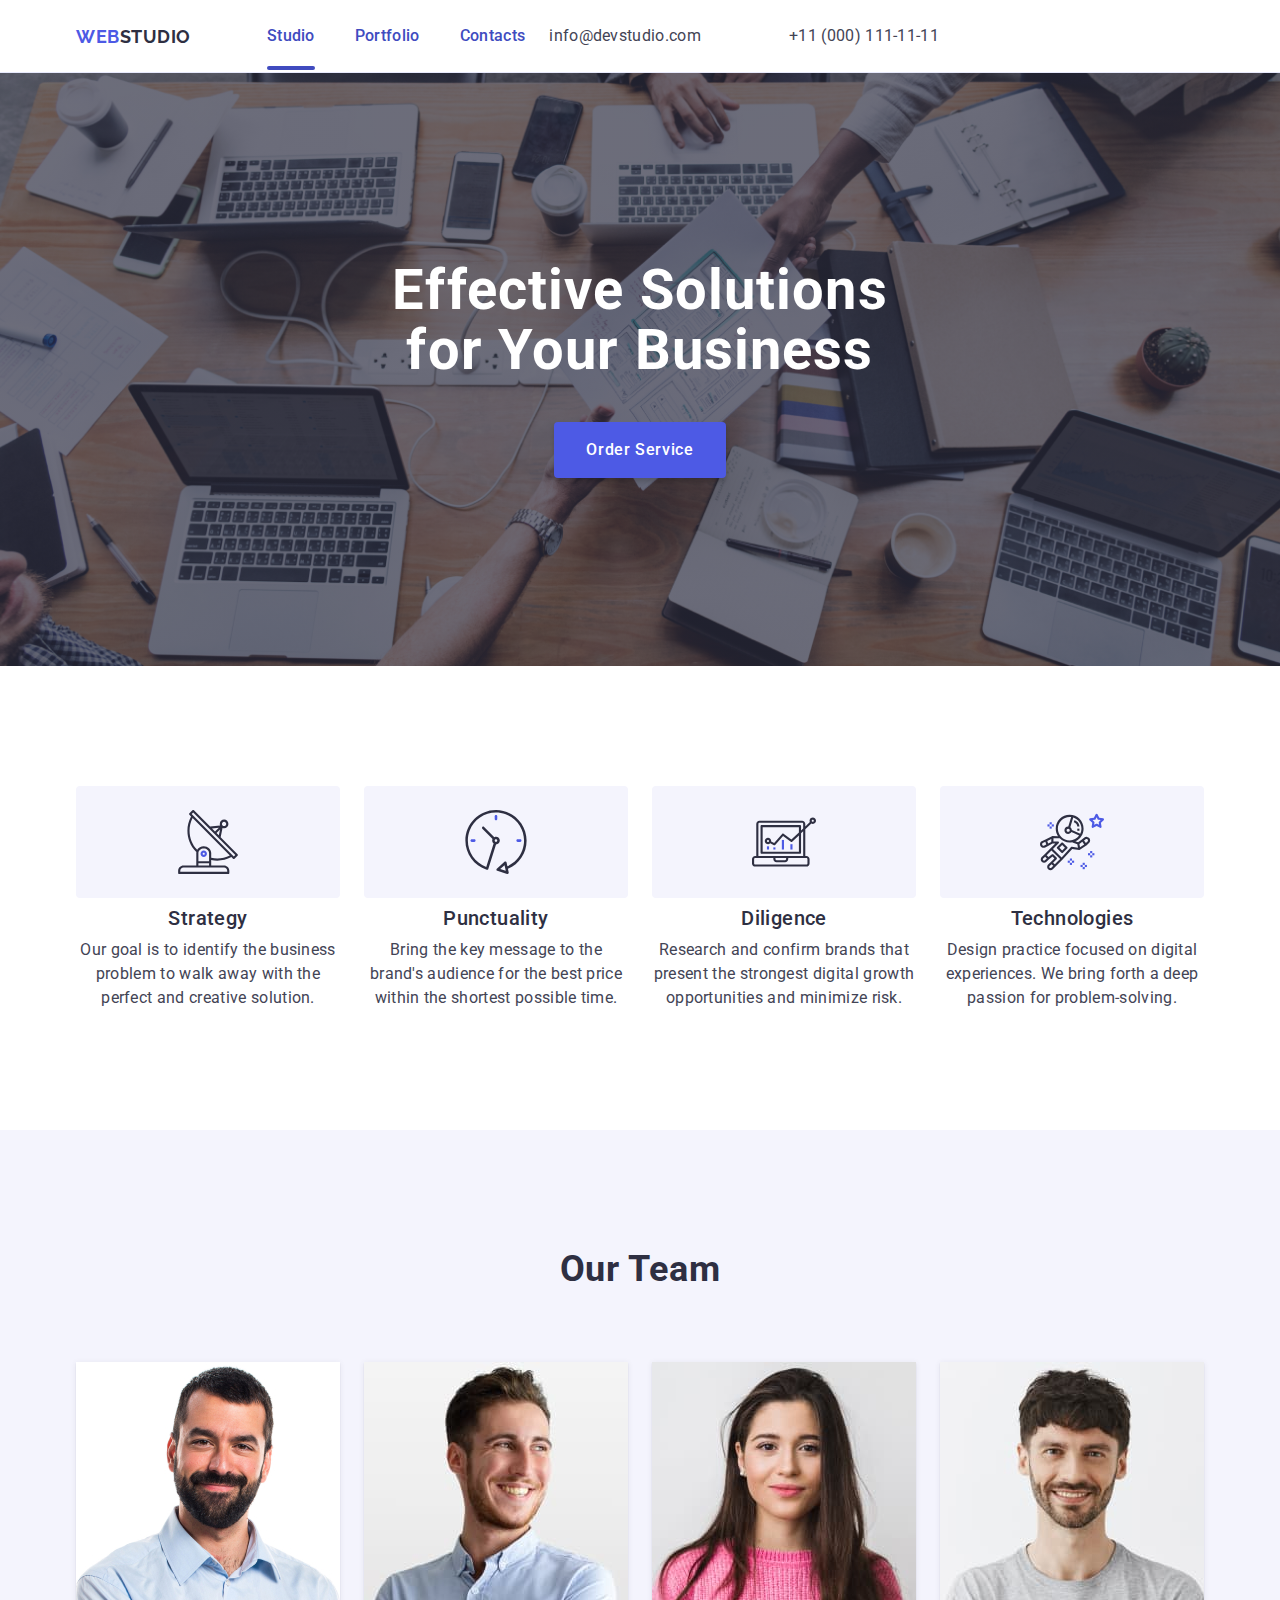
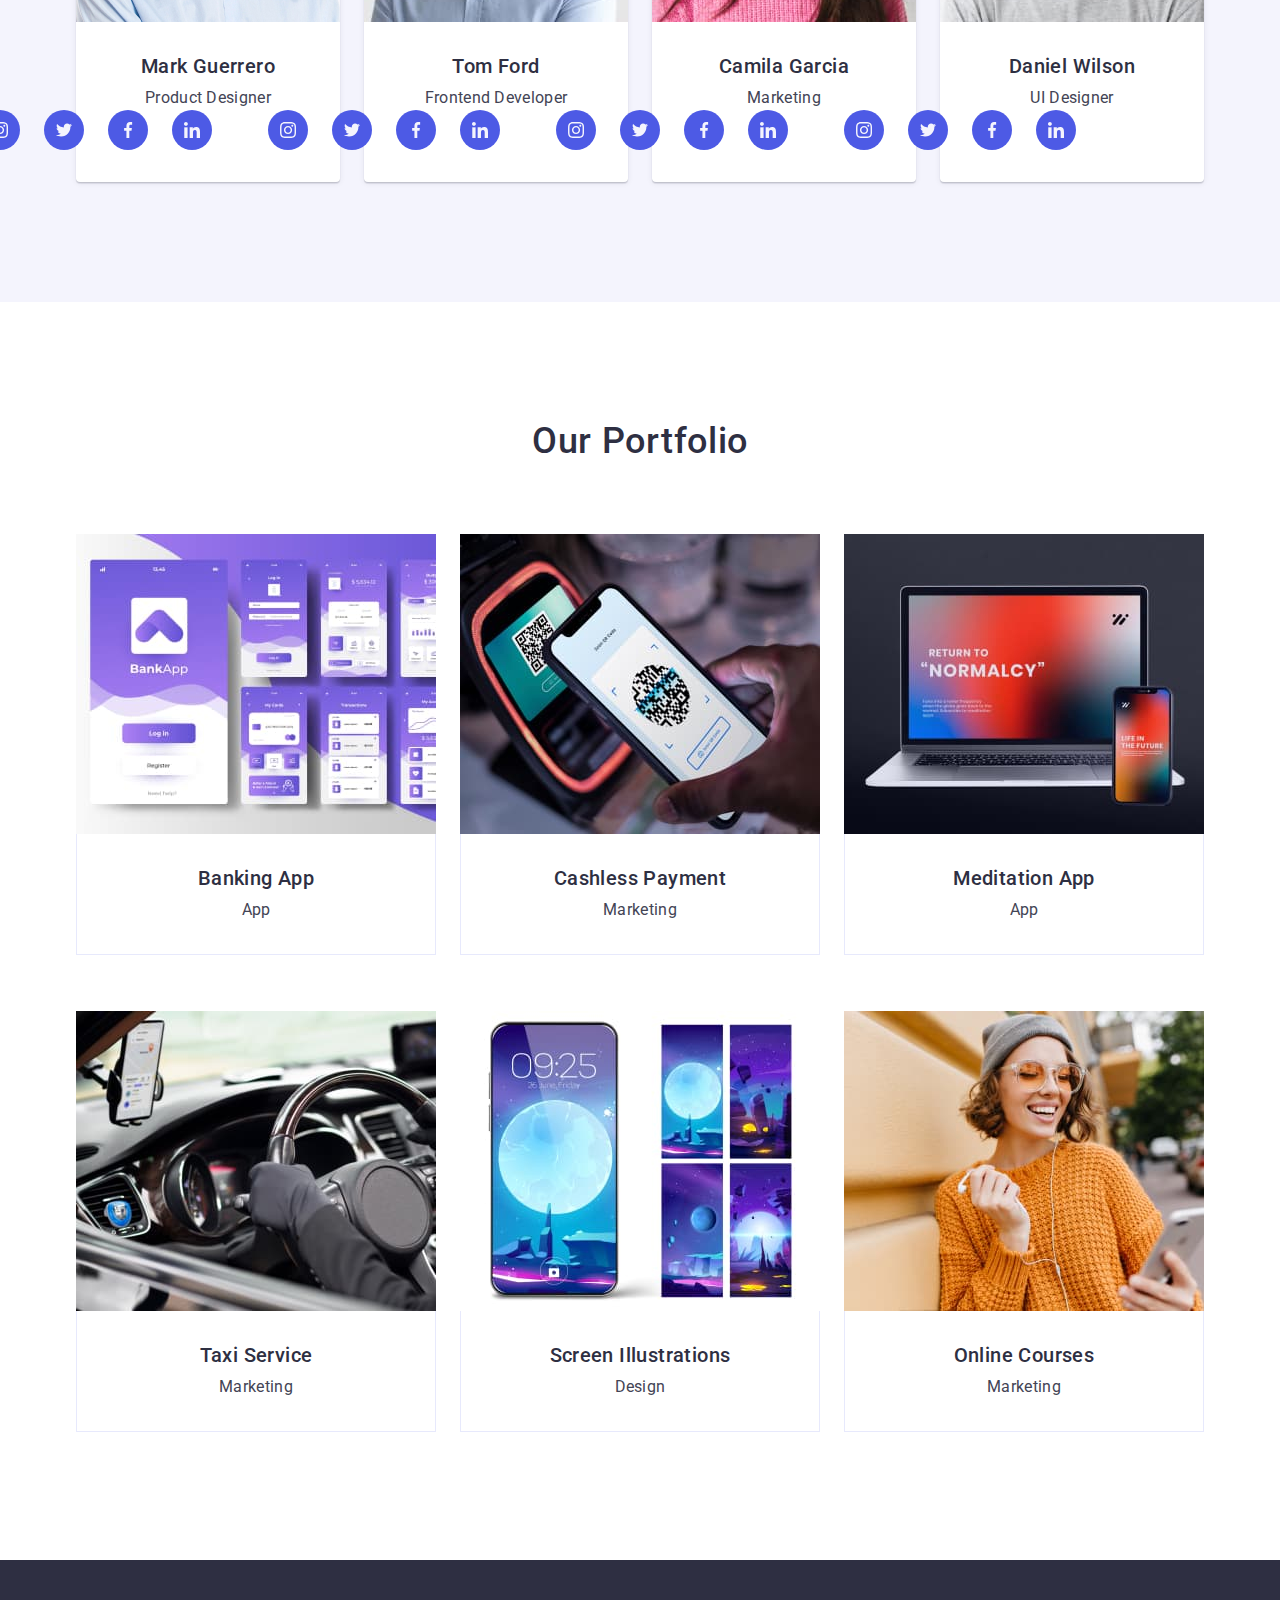
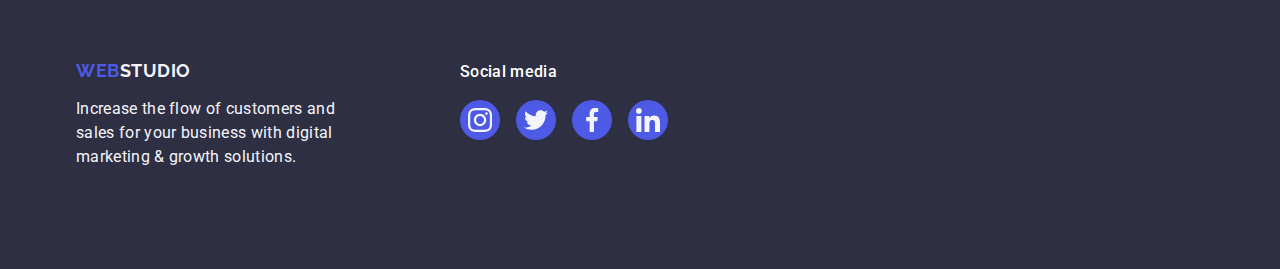
<file: index.html>
<!DOCTYPE html>
<html lang="en">
  <head>
    <meta charset="UTF-8" />
    <meta name="viewport" content="width=device-width, initial-scale=1.0" />
    <link
      rel="stylesheet"
      href="https://cdnjs.cloudflare.com/ajax/libs/modern-normalize/2.0.0/modern-normalize.min.css"
    />
    <link rel="preconnect" href="https://fonts.googleapis.com" />
    <link rel="preconnect" href="https://fonts.gstatic.com" crossorigin />
    <link
      href="https://fonts.googleapis.com/css2?family=Raleway:wght@700&family=Roboto:wght@400;500;700&display=swap"
      rel="stylesheet"
    />
    <link rel="stylesheet" href="./css/style.css" />

    <title>WEBSTUDIO</title>
  </head>
  <body>
    <header class="page-header">
      <div class="div-page-header container">
        <nav class="page-navigation-header">
          <a class="logotipe link" href="./index.html"
            >Web<span class="header-logo-accent">Studio</span></a
          >
          <ul class="menu list">
            <li class="menu-item">
              <a class="menu-link page link" href="./index.html">Studio</a>
            </li>
            <li class="menu-item">
              <a class="menu-link link" href="">Portfolio</a>
            </li>
            <li class="menu-item">
              <a class="menu-link link" href="">Contacts</a>
            </li>
          </ul>
        </nav>

        <address class="page-info">
          <ul class="menu-info-list list">
            <li class="info-item-list">
              <a class="info-link link" href="mailto:info@devstudio.com"
                >info@devstudio.com</a
              >
            </li>
            <li class="info-item-list">
              <a class="info-link link" href="tel:+110001111111"
                >+11 (000) 111-11-11</a
              >
            </li>
          </ul>
        </address>
      </div>
    </header>
    <main>
      <!-- Секція 1 -->
      <section class="main-section-page">
        <div class="container">
          <h1 class="conteiner-main-title">
            Effective Solutions for Your Business
          </h1>
          <button class="button-main-order" type="button">Order Service</button>
        </div>
      </section>

      <!-- секція2 -->
      <section class="main-section-info">
        <div class="container">
          <h2 class="visually-hidden">About us</h2>
          <ul class="characteristic-main-info list">
            <li class="main-info-comp link">
              <div class="div-visually-icon">
                <svg
                  class="visually-icon-info"
                  width="64"
                  height="64"
                  aria-label="antenna logo"
                >
                  <use href="./images/icons.svg#icon-antenna"></use>
                </svg>
              </div>
              <h3 class="title_main_info">Strategy</h3>
              <p class="paragraph-section-info">
                Our goal is to identify the business problem to walk away with
                the perfect and creative solution.
              </p>
            </li>
            <li class="main-info-comp link">
              <div class="div-visually-icon">
                <svg class="visually-icon-info" width="64" height="64">
                  <use href="./images/icons.svg#icon-clock"></use>
                </svg>
              </div>
              <h3 class="title_main_info">Punctuality</h3>
              <p class="paragraph-section-info">
                Bring the key message to the brand's audience for the best price
                within the shortest possible time.
              </p>
            </li>
            <li class="main-info-comp link">
              <div class="div-visually-icon">
                <svg class="visually-icon-info" width="64" height="64">
                  <use href="./images/icons.svg#icon-diagram"></use>
                </svg>
              </div>
              <h3 class="title_main_info">Diligence</h3>
              <p class="paragraph-section-info">
                Research and confirm brands that present the strongest digital
                growth opportunities and minimize risk.
              </p>
            </li>
            <li class="main-info-comp link">
              <div class="div-visually-icon">
                <svg class="visually-icon-info" width="64" height="64">
                  <use href="./images/icons.svg#icon-astronaut"></use>
                </svg>
              </div>
              <h3 class="title_main_info">Technologies</h3>
              <p class="paragraph-section-info">
                Design practice focused on digital experiences. We bring forth a
                deep passion for problem-solving.
              </p>
            </li>
          </ul>
        </div>
      </section>
      <!-- Секція3 -->
      <section class="main-section-team">
        <div class="container">
          <h2 class="title-our-team">Our Team</h2>
          <ul class="info_team list">
            <li class="list-info-team">
              <img
                class="main-development-team link"
                src="./images/team/img1.jpg"
                alt=" man "
                width="264"
                height="260"
              />
              <!-- Перша картка  -->
              <div class="img-team-section">
                <h3 class="team_main_info">Mark Guerrero</h3>
                <p class="paragraph-section-info">Product Designer</p>
                <ul class="social-list-page list">
                  <li class="social-list-item">
                    <a href="#" class="social-list-link link">
                      <svg
                        class="social-list-icon"
                        width="16"
                        height="16"
                        aria-label="instagram logo"
                      >
                        <use href="./images/icons.svg#_icon-instagram-2"></use>
                      </svg>
                    </a>
                  </li>
                  <li class="social-list-item">
                    <a href="#" class="social-list-link link">
                      <svg
                        class="social-list-icon"
                        width="16"
                        height="16"
                        aria-label="twiter logo"
                      >
                        <use href="./images/icons.svg#_icon-twitter-1"></use>
                      </svg>
                    </a>
                  </li>
                  <li class="social-list-item">
                    <a href="#" class="social-list-link link">
                      <svg
                        class="social-list-icon"
                        width="16"
                        height="16"
                        aria-label="faceboock logo"
                      >
                        <use href="./images/icons.svg#_icon-facebook-1"></use>
                      </svg>
                    </a>
                  </li>
                  <li class="social-list-item">
                    <a href="#" class="social-list-link link">
                      <svg
                        class="social-list-icon"
                        width="16"
                        height="16"
                        aria-label="linkedin logo"
                      >
                        <use href="./images/icons.svg#_icon-linkedin-1"></use>
                      </svg>
                    </a>
                  </li>
                </ul>
              </div>
            </li>
            <li class="list-info-team">
              <img
                class="main-development-team link"
                src="./images/team/img2.jpg"
                alt="man"
                width="264"
                height="260"
              />
              <!-- Друга картка -->
              <div class="img-team-section">
                <h3 class="team_main_info">Tom Ford</h3>
                <p class="paragraph-section-info">Frontend Developer</p>
                <ul class="social-list-page list">
                  <li class="social-list-item">
                    <a href="#" class="social-list-link link">
                      <svg
                        class="social-list-icon"
                        width="16"
                        height="16"
                        aria-label="instagram logo"
                      >
                        <use href="./images/icons.svg#_icon-instagram-2"></use>
                      </svg>
                    </a>
                  </li>
                  <li class="social-list-item">
                    <a href="#" class="social-list-link link">
                      <svg
                        class="social-list-icon"
                        width="16"
                        height="16"
                        aria-label="twiter logo"
                      >
                        <use href="./images/icons.svg#_icon-twitter-1"></use>
                      </svg>
                    </a>
                  </li>
                  <li class="social-list-item">
                    <a href="#" class="social-list-link link">
                      <svg
                        class="social-list-icon"
                        width="16"
                        height="16"
                        aria-label="facebook logo"
                      >
                        <use href="./images/icons.svg#_icon-facebook-1"></use>
                      </svg>
                    </a>
                  </li>
                  <li class="social-list-item">
                    <a href="#" class="social-list-link link">
                      <svg
                        class="social-list-icon"
                        width="16"
                        height="16"
                        aria-label="linkedin logo"
                      >
                        <use href="./images/icons.svg#_icon-linkedin-1"></use>
                      </svg>
                    </a>
                  </li>
                </ul>
              </div>
            </li>
            <li class="list-info-team">
              <img
                class="main-development-team link"
                src="./images/team/img3.jpg"
                alt="women"
                width="264"
                height="260"
              />
              <!-- Третя картка -->
              <div class="img-team-section">
                <h3 class="team_main_info">Camila Garcia</h3>
                <p class="paragraph-section-info">Marketing</p>
                <ul class="social-list-page list">
                  <li class="social-list-item">
                    <a href="#" class="social-list-link link">
                      <svg
                        class="social-list-icon"
                        width="16"
                        height="16"
                        aria-label="instagram logo"
                      >
                        <use href="./images/icons.svg#_icon-instagram-2"></use>
                      </svg>
                    </a>
                  </li>
                  <li class="social-list-item">
                    <a href="#" class="social-list-link link">
                      <svg
                        class="social-list-icon"
                        width="16"
                        height="16"
                        aria-label="twiter logo"
                      >
                        <use href="./images/icons.svg#_icon-twitter-1"></use>
                      </svg>
                    </a>
                  </li>
                  <li class="social-list-item">
                    <a href="#" class="social-list-link link">
                      <svg
                        class="social-list-icon"
                        width="16"
                        height="16"
                        aria-label="facebook logo"
                      >
                        <use href="./images/icons.svg#_icon-facebook-1"></use>
                      </svg>
                    </a>
                  </li>
                  <li class="social-list-item">
                    <a href="#" class="social-list-link link">
                      <svg
                        class="social-list-icon"
                        width="16"
                        height="16"
                        aria-label="linfedin logo"
                      >
                        <use href="./images/icons.svg#_icon-linkedin-1"></use>
                      </svg>
                    </a>
                  </li>
                </ul>
              </div>
            </li>
            <li class="list-info-team">
              <img
                class="main-development-team link"
                src="./images/team/img4.jpg"
                alt="man"
                width="264"
                height="260"
              />
              <!-- Четверта картка -->
              <div class="img-team-section">
                <h3 class="team_main_info">Daniel Wilson</h3>
                <p class="paragraph-section-info">UI Designer</p>
                <ul class="social-list-page list">
                  <li class="social-list-item">
                    <a href="#" class="social-list-link link">
                      <svg
                        class="social-list-icon"
                        width="16"
                        height="16"
                        aria-label="instagram logo"
                      >
                        <use href="./images/icons.svg#_icon-instagram-2"></use>
                      </svg>
                    </a>
                  </li>
                  <li class="social-list-item">
                    <a href="#" class="social-list-link link">
                      <svg
                        class="social-list-icon"
                        width="16"
                        height="16"
                        aria-label="twiter logo"
                      >
                        <use href="./images/icons.svg#_icon-twitter-1"></use>
                      </svg>
                    </a>
                  </li>
                  <li class="social-list-item">
                    <a href="#" class="social-list-link link">
                      <svg
                        class="social-list-icon"
                        width="16"
                        height="16"
                        aria-label="facebook logo"
                      >
                        <use href="./images/icons.svg#_icon-facebook-1"></use>
                      </svg>
                    </a>
                  </li>
                  <li class="social-list-item">
                    <a href="#" class="social-list-link link">
                      <svg
                        class="social-list-icon"
                        width="16"
                        height="16"
                        aria-label="lincedin logo"
                      >
                        <use href="./images/icons.svg#_icon-linkedin-1"></use>
                      </svg>
                    </a>
                  </li>
                </ul>
              </div>
            </li>
          </ul>
        </div>
      </section>
      <!-- Секція4 -->
      <section class="main-section-portfolio">
        <div class="container">
          <h2 class="title_our_portfolio">Our Portfolio</h2>
          <ul class="info_portfolio_page list">
            <li class="title-info-portfolio">
              <div class="overlay-conteiner">
                <img
                  class="banking_app link"
                  src="./images/portfolio/Banking_App.jpg"
                  width="360"
                  alt="Banking_App"
                />

                <p class="overlay">
                  14 Stylish and User-Friendly App Design Concepts · Task
                  Manager App · Calorie Tracker App · Exotic Fruit Ecommerce App
                  · Cloud Storage App
                </p>
              </div>
              <div class="container-info-portfolio">
                <h3 class="team_main_info">Banking App</h3>
                <p class="paragraph-section-info">App</p>
              </div>
            </li>
            <li class="title-info-portfolio">
              <div class="overlay-conteiner">
                <img
                  class="cashless_payment link"
                  src="./images/portfolio/Cashless_Payment.jpg"
                  width="360"
                  alt="Cashless_Payment"
                />
                <p class="overlay">
                  14 Stylish and User-Friendly App Design Concepts · Task
                  Manager App · Calorie Tracker App · Exotic Fruit Ecommerce App
                  · Cloud Storage App
                </p>
              </div>
              <div class="container-info-portfolio">
                <h3 class="team_main_info">Cashless Payment</h3>
                <p class="paragraph-section-info">Marketing</p>
              </div>
            </li>
            <li class="title-info-portfolio">
              <div class="overlay-conteiner">
                <img
                  class="meditation_app link"
                  src="./images/portfolio/Meditation_App.jpg"
                  width="360"
                  alt="Meditation_App"
                />
                <p class="overlay">
                  14 Stylish and User-Friendly App Design Concepts · Task
                  Manager App · Calorie Tracker App · Exotic Fruit Ecommerce App
                  · Cloud Storage App
                </p>
              </div>
              <div class="container-info-portfolio">
                <h3 class="team_main_info">Meditation App</h3>
                <p class="paragraph-section-info">App</p>
              </div>
            </li>
            <li class="title-info-portfolio">
              <div class="overlay-conteiner">
                <img
                  class="taxi_service link"
                  src="./images/portfolio/Taxi_Service.jpg"
                  width="360"
                  alt="Taxi_Service"
                />
                <p class="overlay">
                  14 Stylish and User-Friendly App Design Concepts · Task
                  Manager App · Calorie Tracker App · Exotic Fruit Ecommerce App
                  · Cloud Storage App
                </p>
              </div>

              <div class="container-info-portfolio">
                <h3 class="team_main_info">Taxi Service</h3>
                <p class="paragraph-section-info">Marketing</p>
              </div>
            </li>
            <li class="title-info-portfolio">
              <div class="overlay-conteiner">
                <img
                  class="screen_illustrations link"
                  src="./images/portfolio/Screen_Illustrations.jpg"
                  width="360"
                  alt="Screen_Illustrations"
                />
                <p class="overlay">
                  14 Stylish and User-Friendly App Design Concepts · Task
                  Manager App · Calorie Tracker App · Exotic Fruit Ecommerce App
                  · Cloud Storage App
                </p>
              </div>

              <div class="container-info-portfolio">
                <h3 class="team_main_info">Screen Illustrations</h3>
                <p class="paragraph-section-info">Design</p>
              </div>
            </li>
            <li class="title-info-portfolio">
              <div class="overlay-conteiner">
                <img
                  class="online_courses link"
                  src="./images/portfolio/Online_Courses.jpg"
                  width="360"
                  alt="Online_Courses"
                />
                <p class="overlay">
                  14 Stylish and User-Friendly App Design Concepts · Task
                  Manager App · Calorie Tracker App · Exotic Fruit Ecommerce App
                  · Cloud Storage App
                </p>
              </div>

              <div class="container-info-portfolio">
                <h3 class="team_main_info">Online Courses</h3>
                <p class="paragraph-section-info">Marketing</p>
              </div>
            </li>
          </ul>
        </div>
      </section>
    </main>
    <!-- Секція5 або футер -->
    <footer class="footer-main-section">
      <div class="div-content-footer container">
        <div class="logo-p">
          <a class="logo-name-footer link" href="./index.html"
            >Web<span class="footer-logo-accent">Studio</span></a
          >
          <p class="info-page-footer">
            Increase the flow of customers and sales for your business with
            digital marketing & growth solutions.
          </p>
        </div>
        <div class="logo-icon">
          <p class="info-p-title">Social media</p>
          <ul class="logo-page-footer list">
            <li class="logo-item-footer">
              <a href="#" class="logo-list-link link">
                <svg class="logo-icon-footer" width="24" height="24">
                  <use href="./images/icons.svg#_icon-instagram-2"></use>
                </svg>
              </a>
            </li>
            <li class="logo-item-footer">
              <a href="#" class="logo-list-link link">
                <svg class="logo-icon-footer" width="24" height="24">
                  <use href="./images/icons.svg#_icon-twitter-1"></use>
                </svg>
              </a>
            </li>
            <li class="logo-item-footer">
              <a href="#" class="logo-list-link link">
                <svg class="logo-icon-footer" width="24" height="24">
                  <use href="./images/icons.svg#_icon-facebook-1"></use>
                </svg>
              </a>
            </li>
            <li class="logo-item-footer">
              <a href="#" class="logo-list-link link">
                <svg class="logo-icon-footer" width="24" height="24">
                  <use href="./images/icons.svg#_icon-linkedin-1"></use>
                </svg>
              </a>
            </li>
          </ul>
        </div>
      </div>
    </footer>
  </body>
</html>
</file>
<file: css/style.css>
button {
  cursor: pointer;
}
img {
  display: block;
}
body {
  font-family: "Roboto", sans-serif;
  color: #434455;
  background-color: #ffffff;
}
h1,
h2,
h3,
h4,
h5,
h6,
p {
  margin-top: 0;
  margin-bottom: 0;
}
ul,
ol {
  margin-top: 0;
  padding-left: 0;
  margin-bottom: 0;
}
.list {
  list-style-type: none;
}
.link {
  text-decoration: none;
}
.page-header {
  border-bottom: 1px solid #e7e9fc;
  box-shadow: 0px 2px 1px rgba(46, 47, 66, 0.08),
    0px 1px 1px rgba(46, 47, 66, 0.16), 0px 1px 6px rgba(46, 47, 66, 0.08);
}
.div-page-header {
  display: flex;
}

.page {
  color: #404bbf;
  transition: color 250ms cubic-bezier(0.4, 0, 0.2, 1);
}
.page::after {
  content: "";
  width: 48px;
  height: 4px;
  border-radius: 2px;
  background-color: #404bbf;
  margin-left: auto;
  margin-right: auto;
  position: absolute;
  left: 0;
  bottom: -1px;
}
.div-visually-icon {
  display: flex;
  align-items: center;
  justify-content: center;
  height: 112px;
  background-color: #f4f4fd;
  border-radius: 4px;
  margin-bottom: 8px;
}
.container {
  width: 1158px;
  margin: 0 auto;
  padding: 0 15px;
}
.page-navigation-header {
  display: flex;
  align-items: center;
}
.logotipe {
  color: #2e2f42;
  font-size: 18px;
  font-weight: 700;
  line-height: 1.17; /*21px 116.667%  line-height/ffont-size*/
  letter-spacing: 0.03em; /*letter-spacing/font-size*/
  text-transform: uppercase;
  font-family: "Raleway", sans-serif;
  color: #4d5ae5;
  margin-right: 76px;
  padding: 25.5px 0;
  transition: color 250ms cubic-bezier(0.4, 0, 0.2, 1);
}
.info-item-list {
  display: flex;
  gap: 40px;
}
.menu {
  gap: 40px;
  display: flex;
}
.menu-item {
  color: #404bbf;
  transition: color 250ms cubic-bezier(0.4, 0, 0.2, 1);
}
.menu-link {
  font-size: 16px;
  font-weight: 500;
  line-height: 1.5; /* 150% */
  letter-spacing: 0.02em;
  color: #404bbf;
  position: relative;
  padding: 24px 0;
  transition: color 250ms cubic-bezier(0.4, 0, 0.2, 1);
}
.menu-info-list {
  display: flex;
  gap: 40px;
}
.menu-link:hover {
  color: #404bbf;
}
.menu-link:focus,
.menu-link:active {
  color: #404bbf;
}

.info-link {
  font-family: Roboto;
  font-size: 16px;
  line-height: 1.5; /* 150% */
  letter-spacing: 0.02em;
  color: #434455;
  padding: 24px;
  display: flex;
  gap: 40px;
  transition: color 250ms cubic-bezier(0.4, 0, 0.2, 1); /* Плавна зміна кольору тексту протягом 250 мс з заданим cubic-bezier-переходом */
}
.info-link:hover {
  color: #404bbf;
}
.info-link:active {
  color: #404bbf;
}
.header-logo-accent {
  color: #2e2f42;
}
.page-info {
  font-style: normal;
}
.main-section-page {
  background-image: linear-gradient(
      rgba(46, 47, 66, 0.7),
      rgba(46, 47, 66, 0.7)
    ),
    url(../images/fon/people-office.jpg);
  background-size: cover;
  flex-shrink: 0;
  padding: 188px 0;
  max-width: 1440px;
  background-repeat: no-repeat;
  background-position: center;
  background-size: cover;
  background-color: 250ms cubic-bezier(0.4, 0, 0.2, 1);
}
.visually-hidden {
  position: absolute;
  width: 1px;
  height: 1px;
  margin: -1px;
  border: 0;
  padding: 0;

  white-space: nowrap;
  clip-path: inset(100%);
  clip: rect(0 0 0 0);
  overflow: hidden;
}
.conteiner-main-title {
  max-width: 496px;
  height: 120px;
  color: #ffffff;
  text-align: center;
  font-family: Roboto;
  font-size: 56px;
  font-weight: 700;
  line-height: 1.07; /* 107.143% */
  letter-spacing: 0.02em;
  margin-left: auto;
  margin-right: auto;
}
.button-main-order {
  min-width: 169px;
  height: 56px;
  display: block;
  border: none;
  cursor: pointer;
  padding: 16px 32px;
  align-items: flex-start;
  gap: 10px;
  border-radius: 4px;
  box-shadow: 0px 4px 4px 0px rgba(0, 0, 0, 0.15);
  background-color: var(--IRIS, #4d5ae5);
  color: var(--WHITE, #fff);
  font-family: "Roboto", sans-serif;
  font-size: 16px;
  font-weight: 500;
  line-height: 1.5; /* 150% */
  letter-spacing: 0.04em;
  transition: background-color 250ms cubic-bezier(0.4, 0, 0.2, 1);
  margin-left: auto;
  margin-right: auto;
  margin-top: 41px;
}
.button-main-order:focus {
  background-color: #404bbf;
}
.button-main-order:hover {
  background-color: #404bbf;
}
.main-section-info {
  color: #434455;
  padding: 120px 0;
}
.characteristic-main-info {
  display: flex;
  gap: 24px;
}
.main-info-comp {
  width: calc((100% - 72px) / 4);
}

.title-section-info {
  font-weight: 500;
  font-size: 20px;
  line-height: 1.2;
  letter-spacing: 0.02em;
}
.title_main {
  color: #2e2f42;
  font-weight: 500;
  font-size: 20px;
  line-height: 1.2;
  letter-spacing: 0.02em;
}
.paragraph-section-info {
  color: var(--SLATE, #434455);

  /* Body */
  font-family: "Roboto", sans-serif;
  font-size: 16px;

  font-weight: 400;
  line-height: 1.5; /* 150% */
  letter-spacing: 0.02em;
}

.main-section-team {
  background-color: #f4f4fd;
  padding: 120px 0;
}
.info_team {
  display: flex;
  gap: 24px;
}
.title-our-team {
  color: var(--NAVY-BLUE, #2e2f42);
  text-align: center;
  text-transform: capitalize;
  margin-bottom: 72px;
  /* Header 2 */
  font-family: Roboto;
  font-size: 36px;
  font-style: normal;
  font-weight: 700;
  line-height: 1.11; /* 111.111% */
  letter-spacing: 0.02em;
}
.list-info-team {
  background-color: #ffffff;
  width: calc((100% - 72px) / 4);
  border-radius: 0px 0px 4px 4px;
  box-shadow: 0px 1px 6px rgba(46, 47, 66, 0.08),
    0px 1px 1px rgba(46, 47, 66, 0.16), 0px 2px 1px rgba(46, 47, 66, 0.08);
}
.social-list-page {
  display: flex;
  justify-content: center;
  gap: 24px;
  width: 40px;
  height: 40px;
}
.social-list-item {
}
.social-list-icon {
  fill: #f4f4fd;
}
.social-list-link {
  width: 40px;
  height: 40px;

  display: flex;
  fill: #000000;
  background-color: #4d5ae5;
  border-radius: 50%;
  align-items: center;
  justify-content: center;
  transition: background-color 250ms cubic-bezier(0.4, 0, 0.2, 1);
}
.social-list-link:hover,
.social-list-link:focus {
  background-color: #404bbf;
}
.img-team-section {
  padding: 32px 0;
}
.title-info-portfolio {
  transition: box-shadow 250ms cubic-bezier(0.4, 0, 0.2, 1);
}
.title-info-portfolio:hover {
  box-shadow: 0px 1px 6px rgba(46, 47, 66, 0.08),
    0px 1px 1px rgba(46, 47, 66, 0.16), 0px 2px 1px rgba(46, 47, 66, 0.08);
}
.title-info-portfolio:hover p {
  transform: translateY(0%);
}
.main-development-team {
  background-color: #ffffff;
}
.team_main_info {
  font-weight: 500;
  font-size: 20px;
  line-height: 1.2;
  letter-spacing: 0.02em;
  color: #2e2f42;
  text-align: center;
  margin-bottom: 8px;
}
.title_main_info {
  font-weight: 500;
  font-size: 20px;
  line-height: 1.2;
  text-align: center;
  text-transform: capitalize;
  letter-spacing: 0.02em;
  color: #2e2f42;
  margin-bottom: 8px;
}
.title_our_portfolio {
  font-weight: 500;
  font-size: 36px;
  line-height: 1.11;
  text-align: center;
  text-transform: capitalize;
  letter-spacing: 0.02em;
  color: #2e2f42;
  margin-bottom: 72px;
}
.paragraph-section-info {
  font-size: 16px;
  line-height: 1.5;
  letter-spacing: 0.02em;
  color: #434455;
  text-align: center;
  transition: transform 250ms cubic-bezier(0.4, 0, 0.2, 1);
}
.main-section-portfolio {
  padding-top: 120px;
  padding-bottom: 120px;
}
.info_portfolio_page {
  display: flex;
  flex-wrap: wrap;
  column-gap: 24px;
  row-gap: 48px;
}

.overlay-conteiner:hover .overlay {
  transform: translateY(0%);
}
.overlay-conteiner {
  position: relative;
  overflow: hidden;
}

.overlay {
  /* position: relative; */

  /* Body */
  position: absolute;
  top: 0;
  font-size: 16px;
  line-height: 1.5;
  letter-spacing: 0.02em;
  color: #f4f4fd;
  padding: 40px 32px;
  background-color: #4d5ae5;
  width: 100%;
  height: 100%;
  /* overflow: hidden; */
  transform: translateY(100%);

  transition: transform 250ms cubic-bezier(0.4, 0, 0.2, 1);
  overflow: auto;

  /* font-weight: 400;
  
  
  left: 0;
  width: 100%;
  height: 100%;
  transition: transform 250ms cubic-bezier(0.4, 0, 0.2, 1);
  flex-shrink: 0;
  overflow: hidden;
  width: calc((100% - 48px) / 3); */
}
/* .div-info-portfolio:hover {
  box-shadow: 0px 1px 6px rgba(46, 47, 66, 0.08),
    0px 1px 1px rgba(46, 47, 66, 0.16), 0px 2px 1px rgba(46, 47, 66, 0.08);
} */
.container-info-portfolio {
  padding: 32px 16px;
  border: 1px solid #e7e9fc;
  border-top: none;
  margin-bottom: 8px;
}
.footer-main-section {
  background-color: #2e2f42;
  padding: 100px 0;
}
.logo-name-footer {
  color: var(--CLOUD, #f4f4fd);
  font-family: "Raleway", sans-serif;
  font-size: 18px;
  font-style: normal;
  font-weight: 700;
  line-height: 1.17; /* 116.667% */
  letter-spacing: 0.03em;
  text-transform: uppercase;
  color: #4d5ae5;
  display: inline-block;
  margin-bottom: 16px;
}
.info-page-footer {
  color: var(--CLOUD, #f4f4fd);
  max-width: 264px;

  /* Body */
  font-family: Roboto;
  font-size: 16px;
  font-weight: 400;
  line-height: 1.5; /* 150% */
  letter-spacing: 0.02em;
}
.footer-logo-accent {
  color: #f4f4fd;
}
.div-content-footer {
  display: flex;
  align-items: baseline;
}
.logo-p {
  margin-right: 120px;
}
.logo-page-footer {
  display: flex;
  gap: 16px;
}
.logo-item-footer {
  width: 40px;
  height: 40px;
}
.logo-list-link {
  width: 100%;
  transition: background-color 250ms cubic-bezier(0.4, 0, 0.2, 1);
  height: 100%;
  background-color: #4d5ae5;
  border-radius: 50%;
  display: flex;
  align-items: center;
  justify-content: center;
}
.logo-list-link:focus,
.logo-list-link:hover {
  background-color: #31d0aa;
}
.logo-icon-footer {
  fill: #f4f4fd;
}
.info-p-title {
  color: var(--WHITE, #fff);
  /* Body Medium */
  font-family: Roboto;
  font-size: 16px;
  font-style: normal;
  font-weight: 500;
  line-height: 1.5; /* 150% */
  letter-spacing: 0.02em;
  margin-bottom: 16px;
}
</file>
